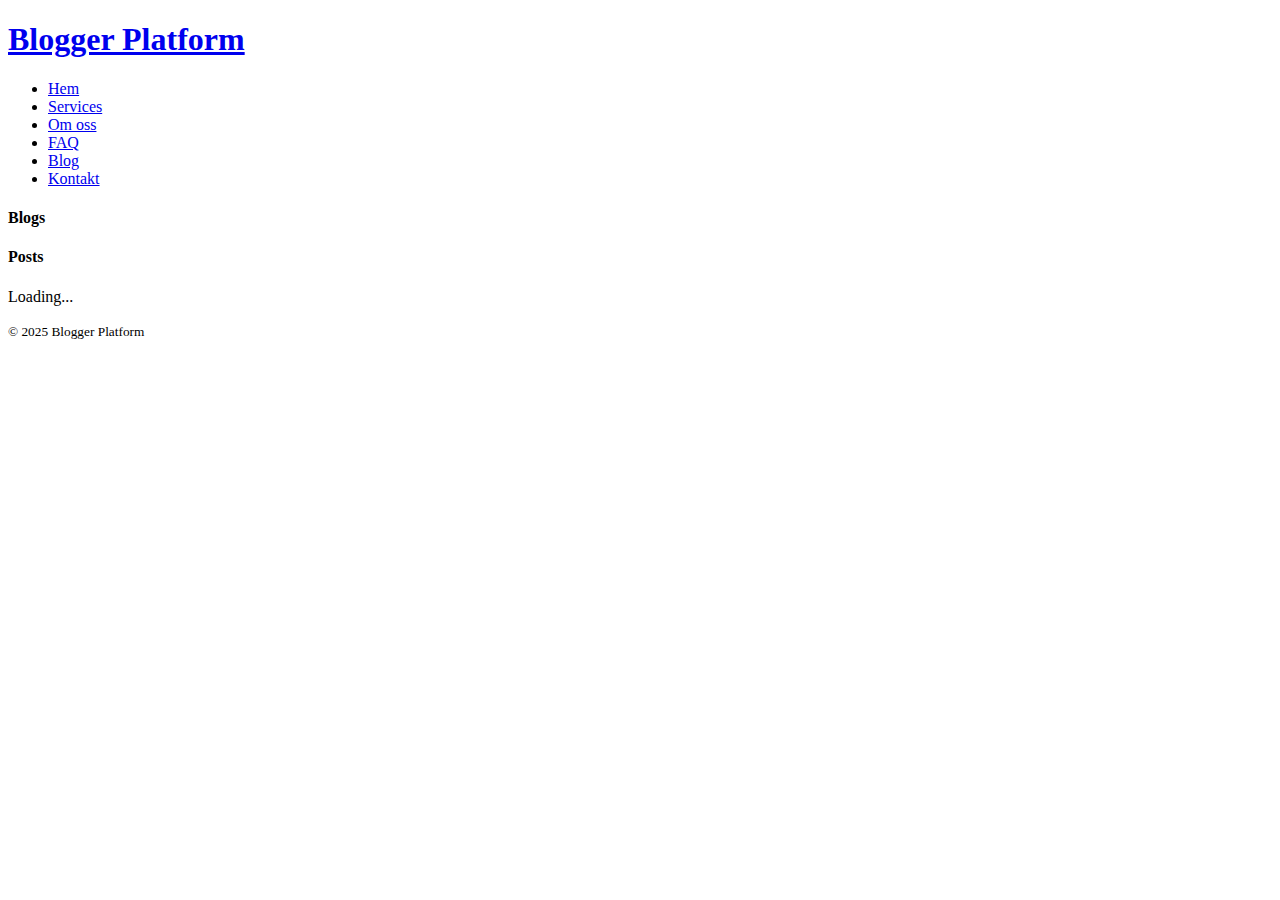
<file: index.html>
<!DOCTYPE html>
<html lang="en">

<head>
  <meta charset="UTF-8">
  <meta name="viewport" content="width=device-width, initial-scale=1.0">
  <title>Blogger Platform</title>

  <!-- Bootstrap CSS -->
  <link href="https://cdn.jsdelivr.net/npm/bootstrap@5.3.8/dist/css/bootstrap.min.css" rel="stylesheet"
    integrity="sha384-sRIl4kxILFvY47J16cr9ZwB07vP4J8+LH7qKQnuqkuIAvNWLzeN8tE5YBujZqJLB" crossorigin="anonymous">
</head>

<body>
  <!-- Header -->
  <header class="bg-dark text-white py-3 mb-4">
    <div class="container">
      <nav class="d-flex align-items-center">
        <h1 class="h4 fw-normal">
          <a href="index.html" class="text-white text-decoration-none">Blogger Platform</a>
        </h1>
        <ul class="nav ms-5">
          <li class="nav-item"><a class="nav-link text-white" href="#">Hem</a></li>
          <li class="nav-item"><a class="nav-link text-white" href="#">Services</a></li>
          <li class="nav-item"><a class="nav-link text-white" href="#">Om oss</a></li>
          <li class="nav-item"><a class="nav-link text-white" href="#">FAQ</a></li>
          <li class="nav-item"><a class="nav-link text-white" href="#">Blog</a></li>
          <li class="nav-item"><a class="nav-link text-white" href="#">Kontakt</a></li>
        </ul>
      </nav>
    </div>
  </header>

  <!-- Main -->
  <main class="container">
    <div class="row">
      <!-- Blogs -->
      <div class="col-md-3">
        <h4>Blogs</h4>
        <ul id="blog-list" class="list-group">
          <!-- Блоги будут подгружены сюда -->
        </ul>
      </div>

      <!-- Posts -->
      <div class="col-md-9">
        <div id="posts">
          <h4>Posts</h4>
          <p>Loading...</p>
        </div>
      </div>
    </div>
  </main>

  <!-- Footer -->
  <footer class="bg-light py-3 mt-5">
    <div class="container text-center">
      <small>© 2025 Blogger Platform</small>
    </div>
  </footer>

  <!-- Bootstrap JS -->
  <script src="https://cdn.jsdelivr.net/npm/bootstrap@5.3.8/dist/js/bootstrap.bundle.min.js"
    integrity="sha384-FKyoEForCGlyvwx9Hj09JcYn3nv7wiPVlz7YYwJrWVcXK/BmnVDxM+D2scQbITxI"
    crossorigin="anonymous"></script>

  <!-- Custom JS -->
  <script src="js/blogs.js"></script>
</body>

</html>
</file>
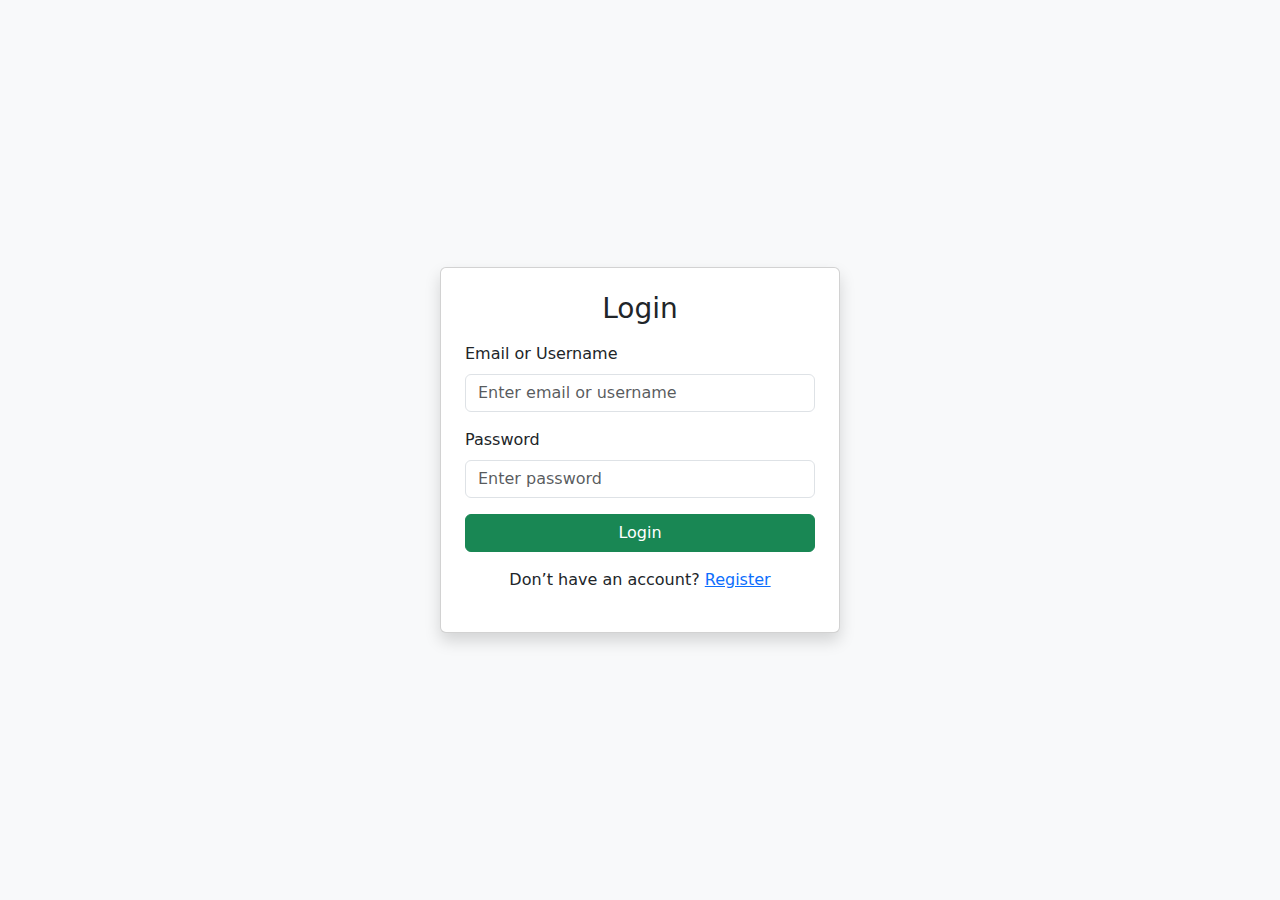
<file: login.html>
<!DOCTYPE html>
<html lang="en">
<head>
  <meta charset="UTF-8">
  <meta name="viewport" content="width=device-width, initial-scale=1.0">
  <title>Login - Blogger Platform</title>
  <link href="https://cdn.jsdelivr.net/npm/bootstrap@5.3.3/dist/css/bootstrap.min.css" rel="stylesheet">
</head>
<body class="bg-light">

  <div class="container d-flex justify-content-center align-items-center vh-100">
    <div class="card shadow p-4" style="width: 400px;">
      <h3 class="text-center mb-3">Login</h3>

      <!-- Форма логина -->
      <form id="login-form">
        <div class="mb-3">
          <label for="loginOrEmail" class="form-label">Email or Username</label>
          <input type="text" class="form-control" id="loginOrEmail" placeholder="Enter email or username" required>
          <div class="invalid-feedback">Please enter your email or username.</div>
        </div>

        <div class="mb-3">
          <label for="password" class="form-label">Password</label>
          <input type="password" class="form-control" id="password" placeholder="Enter password" required minlength="6">
          <div class="invalid-feedback">Password must be at least 6 characters.</div>
        </div>

        <button type="submit" class="btn btn-success w-100">Login</button>
      </form>

      <p class="text-center mt-3">
        Don’t have an account? <a href="register.html">Register</a>
      </p>

      <!-- Alert messages -->
      <div id="alertBox" class="alert mt-3 d-none"></div>
    </div>
  </div>

  <!-- Подключаем общий JS -->
  <script src="js/auth.js"></script>
</body>
</html>
</file>
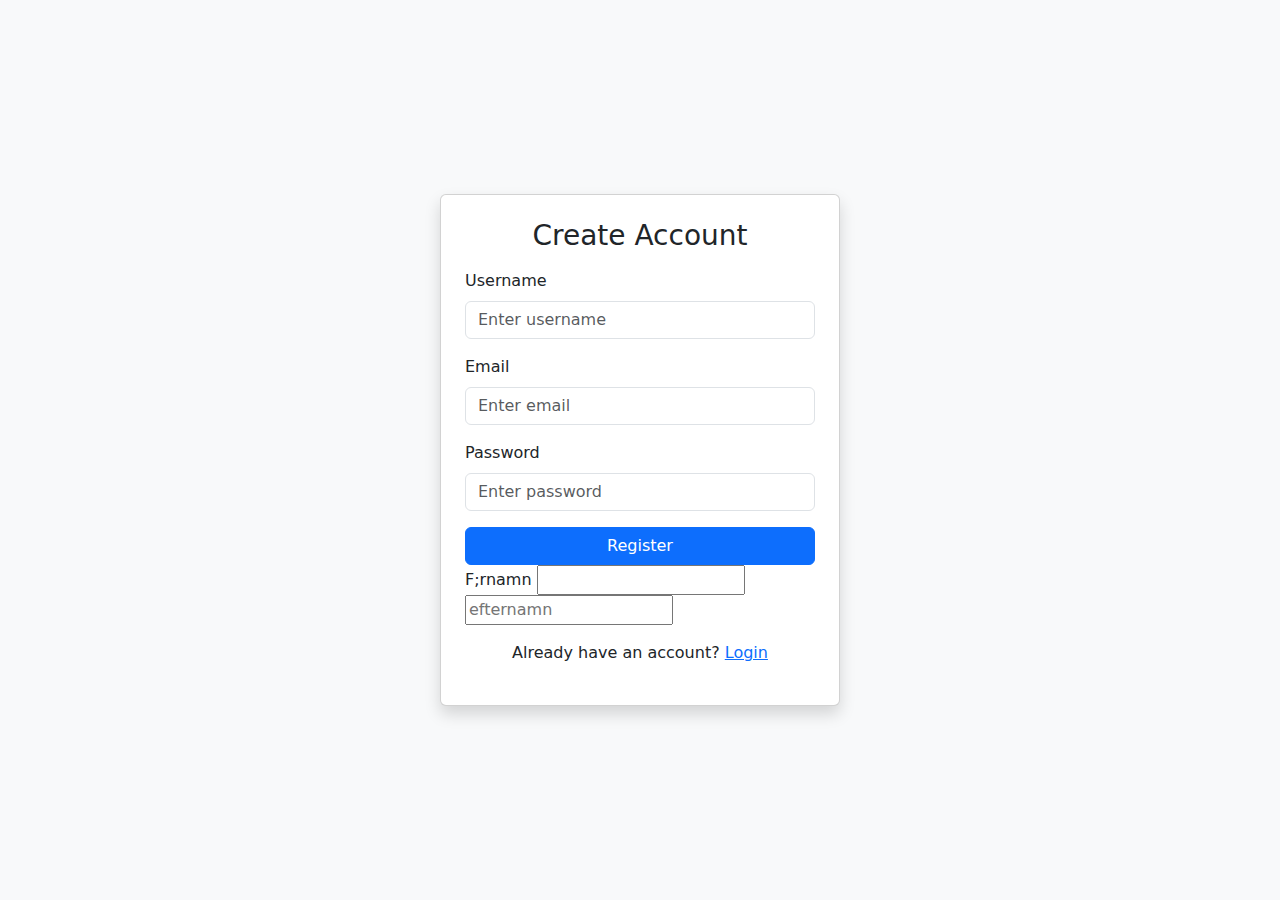
<file: register.html>
<!DOCTYPE html>
<html lang="en">
<head>
  <meta charset="UTF-8">
  <meta name="viewport" content="width=device-width, initial-scale=1.0">
  <title>Register - Blogger Platform</title>
  <link href="https://cdn.jsdelivr.net/npm/bootstrap@5.3.3/dist/css/bootstrap.min.css" rel="stylesheet">
</head>
<body class="bg-light">

  <div class="container d-flex justify-content-center align-items-center vh-100">
    <div class="card shadow p-4" style="width: 400px;">
      <h3 class="text-center mb-3">Create Account</h3>

      <!-- ✅ исправил id формы -->
      <form id="register-form">
        <div class="mb-3">
          <label for="username" class="form-label">Username</label>
          <input type="text" class="form-control" id="username" placeholder="Enter username" required>
        </div>

        <div class="mb-3">
          <label for="email" class="form-label">Email</label>
          <input type="email" class="form-control" id="email" placeholder="Enter email" required>
          <div class="invalid-feedback">Please enter a valid email address.</div>
        </div>

        <div class="mb-3">
          <label for="password" class="form-label">Password</label>
          <input type="password" class="form-control" id="password" placeholder="Enter password" required minlength="6">
          <div class="invalid-feedback">Password must be at least 6 characters.</div>
        </div>

        <button type="submit" class="btn btn-primary w-100">Register</button>
      
        <label>F;rnamn</label>
        <input type=""/>

        <input type="text" placeholder="efternamn">
    
    
    </form>

      <p class="text-center mt-3">
        Already have an account? <a href="login.html">Login</a>
      </p>

      <!-- ✅ универсальный блок для сообщений -->
      <div id="alertBox" class="alert mt-3 d-none"></div>
    </div>
  </div>

  <!-- Подключаем внешний JS -->
  <script src="js/auth.js"></script>
</body>
</html>
</file>
